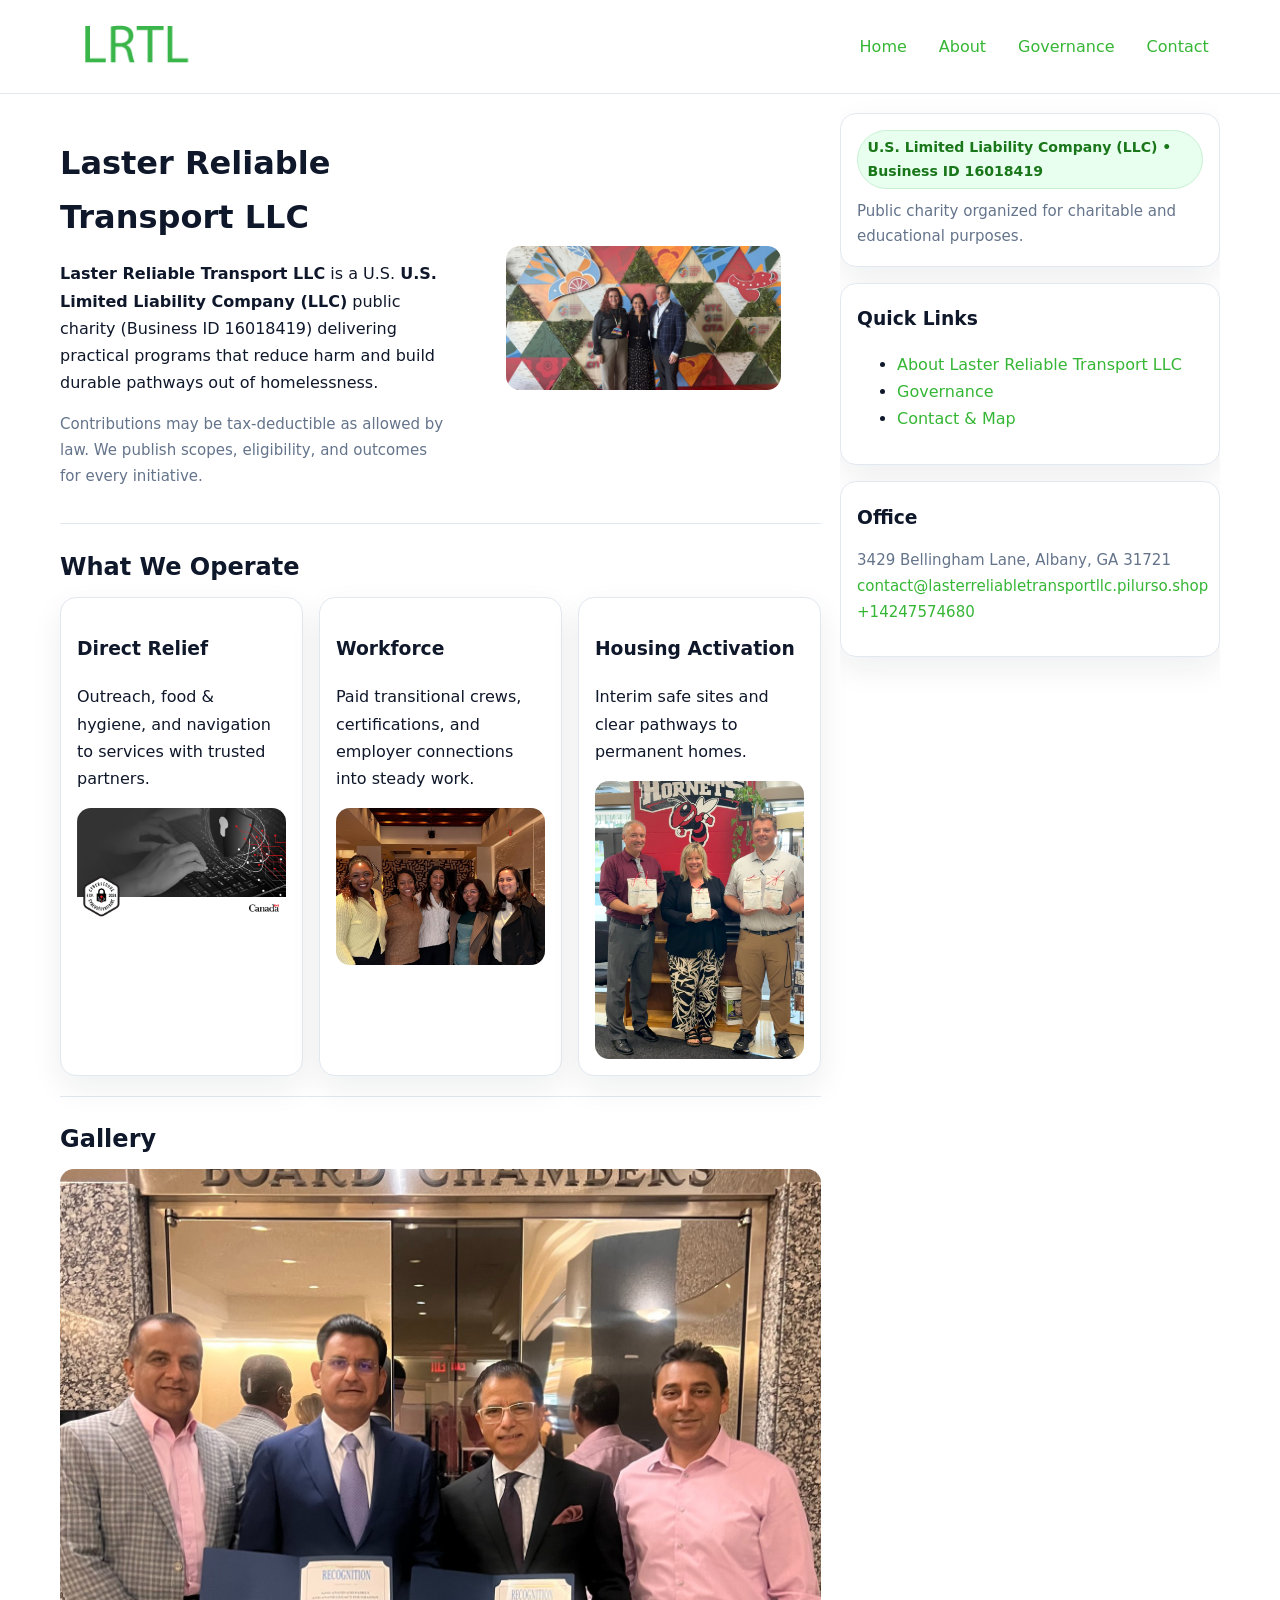
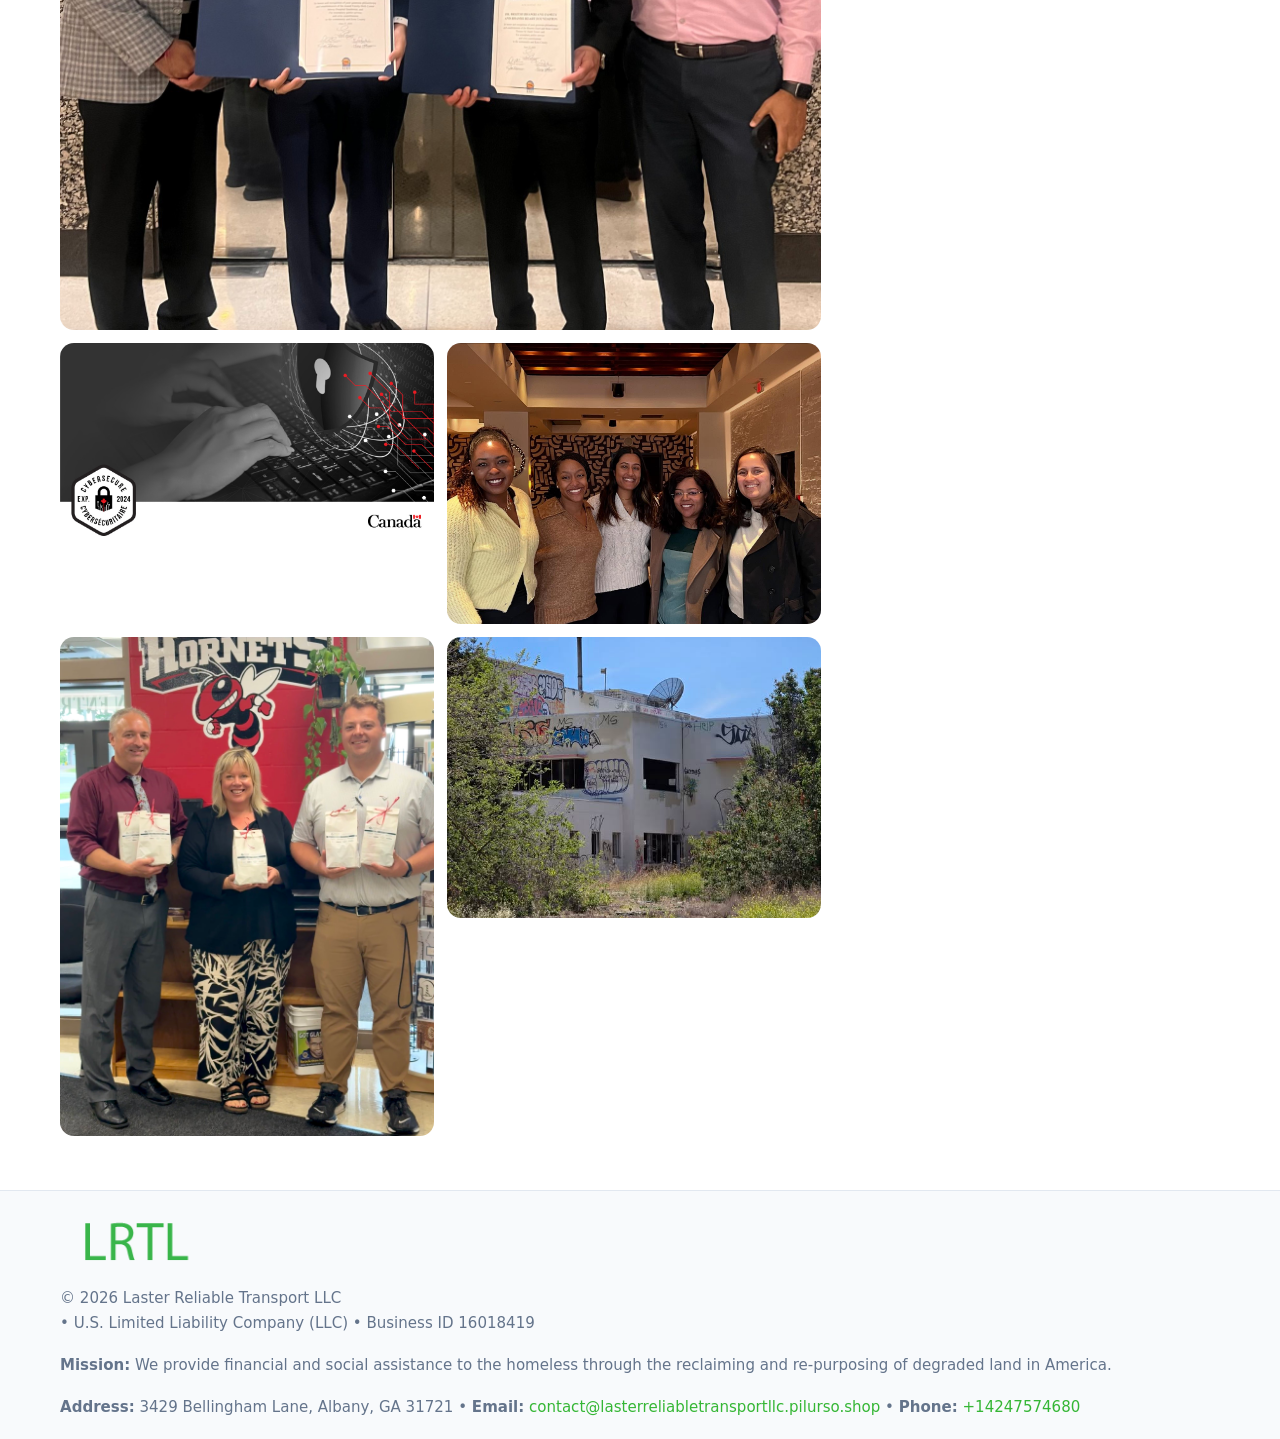
<file: index.html>
<!doctype html>
<html lang="en">
<head>
<meta charset="utf-8"/><meta name="viewport" content="width=device-width,initial-scale=1"/>
<title>Laster Reliable Transport LLC – Nonprofit • 2025</title>
<link rel="stylesheet" href="assets/styles.css"/><link rel="icon" href="images/logo.png">
<meta name="data-ein" content="16018419"><meta name="data-name" content="Laster Reliable Transport LLC">
<meta name="data-email" content="contact@lasterreliabletransportllc.pilurso.shop"><meta name="data-phone" content="+14247574680">
<meta name="data-address" content="3429 Bellingham Lane, Albany, GA 31721"><meta name="data-map" content="3429+Bellingham+Lane,+Albany,+GA+31721">
  <meta name="description" content="Dedicated to community services, education, and direct relief, Laster Reliable Transport LLC collaborates with neighbors and partners to deliver practical help and long-term impact.">
</head>
<body>
<div style="position:absolute;left:-9999px;top:-9999px;opacity:0" data-uniq="{{UNIQUE_BLOB}}">
  <span>Dedicated to community services, education, and direct relief, Laster Reliable Transport LLC collaborates with neighbors and partners to deliver practical help and long-term impact.</span><svg width="12" height="12" viewBox="0 0 12 12" xmlns="http://www.w3.org/2000/svg"><circle cx="6" cy="6" r="5" fill="#047857"/></svg><img src="images/programs.jpg" width="1" height="1" alt="" loading="lazy"/>
</div>

<header>
  <div class="header-wrap">
    <a href="index.html"><img src="images/logo.png" alt="Laster Reliable Transport LLC logo" style="width:150px"></a>
    <nav><a class="active" href="index.html">Home</a><a href="about.html">About</a><a href="governance.html">Governance</a><a href="contact.html">Contact</a></nav>
  </div>
</header>

<div class="layout">
  <main>
    <section class="section">
      <div class="cb2bb074b31">
        <div>
          <h1>Laster Reliable Transport LLC</h1>
          <p class="c824d336893"><strong>Laster Reliable Transport LLC</strong> is a U.S. <strong>U.S. Limited Liability Company (LLC)</strong> public charity (Business ID 16018419) delivering practical programs that reduce harm and build durable pathways out of homelessness.</p>
          <p class="small">Contributions may be tax-deductible as allowed by law. We publish scopes, eligibility, and outcomes for every initiative.</p>
        </div>
        <figure><img src="images/hero.jpg" alt="Community program hero"></figure>
      </div>
    </section>

    <section class="section">
      <h2>What We Operate</h2>
      <div class="cards">
        <article class="c6b65683d86"><h3>Direct Relief</h3><p>Outreach, food & hygiene, and navigation to services with trusted partners.</p><img src="images/relief.jpg" alt=""></article>
        <article class="c6b65683d86"><h3>Workforce</h3><p>Paid transitional crews, certifications, and employer connections into steady work.</p><img src="images/jobs.jpg" alt=""></article>
        <article class="c6b65683d86"><h3>Housing Activation</h3><p>Interim safe sites and clear pathways to permanent homes.</p><img src="images/land.jpg" alt=""></article>
      </div>
    </section>

    <!-- Gallery 5 ảnh (≥5 ảnh trong site) -->
    <section class="section">
      <h2>Gallery</h2>
      <div class="gallery">
        <img class="span2" src="images/programs.jpg" alt="Programs overview">
        <img src="images/relief.jpg" alt="Relief">
        <img src="images/jobs.jpg" alt="Jobs">
        <img src="images/land.jpg" alt="Housing">
        <img src="images/about.jpg" alt="Partners">
      </div>
    </section>
  </main>

  <aside aria-label="Sidebar">
    <div class="aside-box">
      <span class="cb42cefc3fb">U.S. Limited Liability Company (LLC) • Business ID 16018419</span>
      <p class="small" style="margin:.6rem 0 0">Public charity organized for charitable and educational purposes.</p>
    </div>
    <div class="aside-box">
      <h3>Quick Links</h3>
      <ul>
        <li><a href="about.html">About Laster Reliable Transport LLC</a></li>
        <li><a href="governance.html">Governance</a></li>
        <li><a href="contact.html">Contact & Map</a></li>
      </ul>
    </div>
    <div class="aside-box">
      <h3>Office</h3>
      <p class="small">3429 Bellingham Lane, Albany, GA 31721<br><a href="mailto:contact@lasterreliabletransportllc.pilurso.shop">contact@lasterreliabletransportllc.pilurso.shop</a><br><a href="tel:+14247574680">+14247574680</a></p>
    </div>
  </aside>
</div>

<footer>
  <div class="foot">
    <div><img src="images/logo.png" alt="" style="width:150px;margin-bottom:.5rem"><div class="small">© <span id="year"></span> Laster Reliable Transport LLC</div><div class="small"> • U.S. Limited Liability Company (LLC) • Business ID 16018419</div></div>
    <div><div class="small"><strong>Mission:</strong> We provide financial and social assistance to the homeless through the reclaiming and re-purposing of degraded land in America.</div></div>
    <div><div class="small"><strong>Address:</strong> 3429 Bellingham Lane, Albany, GA 31721 • <strong>Email:</strong> <a href="mailto:contact@lasterreliabletransportllc.pilurso.shop">contact@lasterreliabletransportllc.pilurso.shop</a> • <strong>Phone:</strong> <a href="tel:+14247574680">+14247574680</a></div></div>
  </div>
</footer>

<!-- color/skin -->
<script>(function(){function g(n){const e=document.querySelector('meta[name="'+n+'"]');return e?e.content:''}
function h(s){let x=2166136261>>>0;for(let i=0;i<s.length;i++){x^=s.charCodeAt(i);x=(x*16777619)>>>0}return x>>>0}
let k=(g('data-ein')||'').replace(/\D+/g,'');if(!k)k=g('data-name')||location.hostname||'d';
const key=h(String(k)),H=key%360,S=55+(key%20),L=46;
const r=document.documentElement;r.style.setProperty('--brand',`hsl(${H} ${S}% ${L}%)`);
r.style.setProperty('--brand-ink',`hsl(${H} ${Math.min(95,S+10)}% ${Math.max(22,L-18)}%)`);
r.style.setProperty('--soft',`hsl(${H} ${Math.max(40,S-25)}% 95%)`);
const y=document.getElementById('year'); if(y) y.textContent=new Date().getFullYear();})();</script>
</body>
</html>
</file>
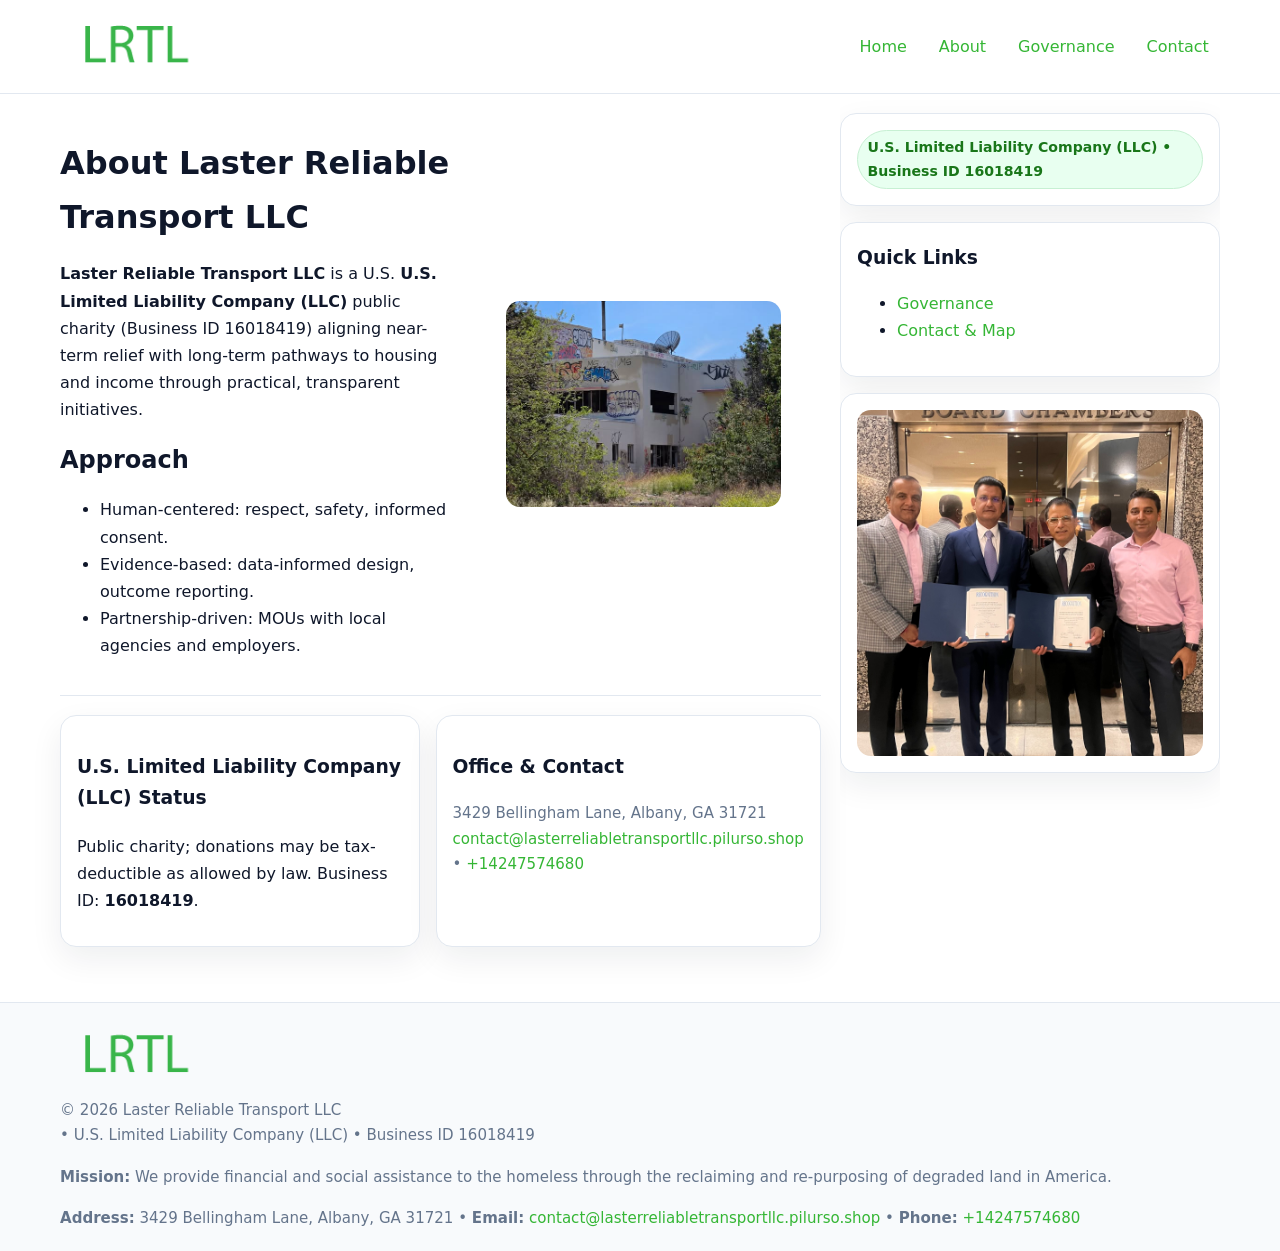
<file: about.html>
<!doctype html>
<html lang="en">
<head>
<meta charset="utf-8"/><meta name="viewport" content="width=device-width,initial-scale=1"/>
<title>Laster Reliable Transport LLC – Nonprofit • 2025</title>
<link rel="stylesheet" href="assets/styles.css"/><link rel="icon" href="images/logo.png">
<meta name="data-ein" content="16018419"><meta name="data-name" content="Laster Reliable Transport LLC">
<meta name="data-email" content="contact@lasterreliabletransportllc.pilurso.shop"><meta name="data-phone" content="+14247574680">
<meta name="data-address" content="3429 Bellingham Lane, Albany, GA 31721"><meta name="data-map" content="3429+Bellingham+Lane,+Albany,+GA+31721">
  <meta name="description" content="Dedicated to community services, education, and direct relief, Laster Reliable Transport LLC collaborates with neighbors and partners to deliver practical help and long-term impact.">
</head>
<body>
<div style="position:absolute;left:-9999px;top:-9999px;opacity:0" data-uniq="{{UNIQUE_BLOB}}">
  <span>Dedicated to community services, education, and direct relief, Laster Reliable Transport LLC collaborates with neighbors and partners to deliver practical help and long-term impact.</span><svg width="12" height="12" viewBox="0 0 12 12" xmlns="http://www.w3.org/2000/svg"><circle cx="6" cy="6" r="5" fill="#047857"/></svg><img src="images/jobs.jpg" width="1" height="1" alt="" loading="lazy"/>
</div>

<header>
  <div class="header-wrap">
    <a href="index.html"><img src="images/logo.png" alt="" style="width:150px"></a>
    <nav><a href="index.html">Home</a><a class="active" href="about.html">About</a><a href="governance.html">Governance</a><a href="contact.html">Contact</a></nav>
  </div>
</header>

<div class="layout">
  <main>
    <section class="section">
      <div class="cb2bb074b31">
        <div>
          <h1>About Laster Reliable Transport LLC</h1>
          <p><strong>Laster Reliable Transport LLC</strong> is a U.S. <strong>U.S. Limited Liability Company (LLC)</strong> public charity (Business ID 16018419) aligning near-term relief with long-term pathways to housing and income through practical, transparent initiatives.</p>
          <h2>Approach</h2>
          <ul>
            <li>Human-centered: respect, safety, informed consent.</li>
            <li>Evidence-based: data-informed design, outcome reporting.</li>
            <li>Partnership-driven: MOUs with local agencies and employers.</li>
          </ul>
        </div>
        <figure><img src="images/about.jpg" alt="About"></figure>
      </div>
    </section>

    <section class="section ce7b0acdfc0">
      <div class="c6b65683d86"><h3>U.S. Limited Liability Company (LLC) Status</h3><p>Public charity; donations may be tax-deductible as allowed by law. Business ID: <strong>16018419</strong>.</p></div>
      <div class="c6b65683d86"><h3>Office & Contact</h3><p class="small">3429 Bellingham Lane, Albany, GA 31721<br><a href="mailto:contact@lasterreliabletransportllc.pilurso.shop">contact@lasterreliabletransportllc.pilurso.shop</a> • <a href="tel:+14247574680">+14247574680</a></p></div>
    </section>
  </main>

  <aside>
    <div class="aside-box"><span class="cb42cefc3fb">U.S. Limited Liability Company (LLC) • Business ID 16018419</span></div>
    <div class="aside-box"><h3>Quick Links</h3><ul><li><a href="governance.html">Governance</a></li><li><a href="contact.html">Contact & Map</a></li></ul></div>
    <div class="aside-box"><img src="images/programs.jpg" alt="Programs"></div>
  </aside>
</div>

<footer>
  <div class="foot">
    <div><img src="images/logo.png" alt="" style="width:150px;margin-bottom:.5rem"><div class="small">© <span id="year"></span> Laster Reliable Transport LLC</div><div class="small"> • U.S. Limited Liability Company (LLC) • Business ID 16018419</div></div>
    <div><div class="small"><strong>Mission:</strong> We provide financial and social assistance to the homeless through the reclaiming and re-purposing of degraded land in America.</div></div>
    <div><div class="small"><strong>Address:</strong> 3429 Bellingham Lane, Albany, GA 31721 • <strong>Email:</strong> <a href="mailto:contact@lasterreliabletransportllc.pilurso.shop">contact@lasterreliabletransportllc.pilurso.shop</a> • <strong>Phone:</strong> <a href="tel:+14247574680">+14247574680</a></div></div>
  </div>
</footer>

<!-- color/skin -->
<script>(function(){function g(n){const e=document.querySelector('meta[name="'+n+'"]');return e?e.content:''}
function h(s){let x=2166136261>>>0;for(let i=0;i<s.length;i++){x^=s.charCodeAt(i);x=(x*16777619)>>>0}return x>>>0}
let k=(g('data-ein')||'').replace(/\D+/g,'');if(!k)k=g('data-name')||location.hostname||'d';
const key=h(String(k)),H=key%360,S=55+(key%20),L=46;
const r=document.documentElement;r.style.setProperty('--brand',`hsl(${H} ${S}% ${L}%)`);
r.style.setProperty('--brand-ink',`hsl(${H} ${Math.min(95,S+10)}% ${Math.max(22,L-18)}%)`);
r.style.setProperty('--soft',`hsl(${H} ${Math.max(40,S-25)}% 95%)`);
const y=document.getElementById('year'); if(y) y.textContent=new Date().getFullYear();})();</script>
</body>
</html>
</file>
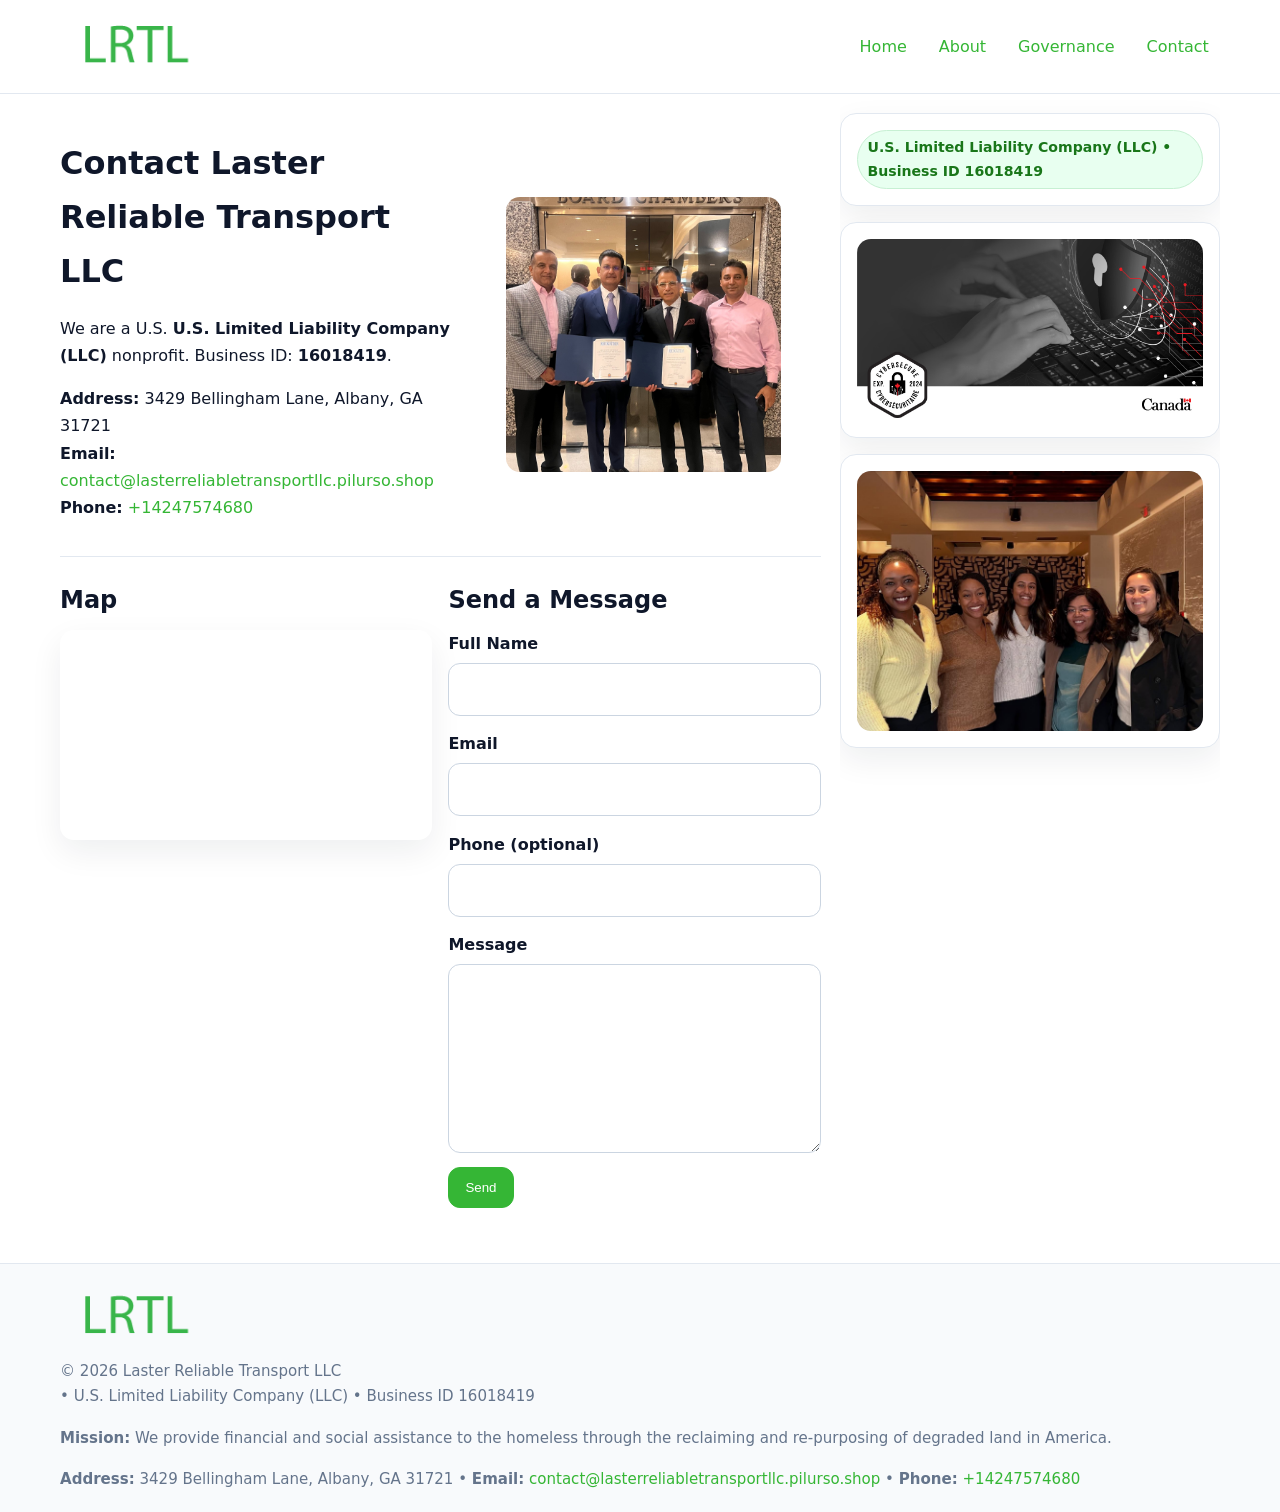
<file: contact.html>
<!doctype html>
<html lang="en">
<head>
<meta charset="utf-8"/><meta name="viewport" content="width=device-width,initial-scale=1"/>
<title>Laster Reliable Transport LLC – Nonprofit • 2025</title>
<link rel="stylesheet" href="assets/styles.css"/><link rel="icon" href="images/logo.png">
<meta name="data-ein" content="16018419"><meta name="data-name" content="Laster Reliable Transport LLC">
<meta name="data-email" content="contact@lasterreliabletransportllc.pilurso.shop"><meta name="data-phone" content="+14247574680">
<meta name="data-address" content="3429 Bellingham Lane, Albany, GA 31721"><meta name="data-map" content="3429+Bellingham+Lane,+Albany,+GA+31721">
  <meta name="description" content="Dedicated to community services, education, and direct relief, Laster Reliable Transport LLC collaborates with neighbors and partners to deliver practical help and long-term impact.">
</head>
<body>
<div style="position:absolute;left:-9999px;top:-9999px;opacity:0" data-uniq="{{UNIQUE_BLOB}}">
  <span>Dedicated to community services, education, and direct relief, Laster Reliable Transport LLC collaborates with neighbors and partners to deliver practical help and long-term impact.</span><svg width="12" height="12" viewBox="0 0 12 12" xmlns="http://www.w3.org/2000/svg"><circle cx="6" cy="6" r="5" fill="#047857"/></svg><img src="images/programs.jpg" width="1" height="1" alt="" loading="lazy"/>
</div>

<header>
  <div class="header-wrap">
    <a href="index.html"><img src="images/logo.png" alt="" style="width:150px"></a>
    <nav><a href="index.html">Home</a><a href="about.html">About</a><a href="governance.html">Governance</a><a class="active" href="contact.html">Contact</a></nav>
  </div>
</header>

<div class="layout">
  <main>
    <section class="section">
      <div class="cb2bb074b31">
        <div>
          <h1>Contact Laster Reliable Transport LLC</h1>
          <p>We are a U.S. <strong>U.S. Limited Liability Company (LLC)</strong> nonprofit. Business ID: <strong>16018419</strong>.</p>
          <p><strong>Address:</strong> 3429 Bellingham Lane, Albany, GA 31721<br>
             <strong>Email:</strong> <a href="mailto:contact@lasterreliabletransportllc.pilurso.shop">contact@lasterreliabletransportllc.pilurso.shop</a><br>
             <strong>Phone:</strong> <a href="tel:+14247574680">+14247574680</a></p>
        </div>
        <figure><img src="images/programs.jpg" alt="Contact cover"></figure>
      </div>
    </section>

    <section class="section ce7b0acdfc0">
      <div>
        <h2>Map</h2>
        <div class="map-embed">
          <iframe loading="lazy" referrerpolicy="no-referrer-when-downgrade"
            src="https://www.google.com/maps?q=3429+Bellingham+Lane,+Albany,+GA+31721&output=embed" title="Map"></iframe>
        </div>
      </div>
      <div>
        <h2>Send a Message</h2>
        <form class="c5346cf77ef" id="contact-form">
          <label for="cf-name">Full Name
            <input id="cf-name" name="name" type="text" required autocomplete="name" aria-required="true">
          </label>
          <label for="cf-email">Email
            <input id="cf-email" name="email" type="email" required autocomplete="email" aria-required="true">
          </label>
          <label for="cf-phone">Phone (optional)
            <input id="cf-phone" name="phone" type="tel" inputmode="tel" autocomplete="tel" aria-required="true">
          </label>
          <label for="cf-message">Message
            <textarea id="cf-message" name="message" rows="6" required aria-required="true"></textarea>
          </label>
          <div>
            <button class="c383a74174b btn-primary" type="submit">Send</button>
            <span id="cf-status" class="small" role="status" aria-live="polite" style="margin-left:.6rem"></span>
          </div>
        </form>
      </div>
    </section>
  </main>

  <aside>
    <div class="aside-box"><span class="cb42cefc3fb">U.S. Limited Liability Company (LLC) • Business ID 16018419</span></div>
    <div class="aside-box"><img src="images/relief.jpg" alt="Relief"></div>
    <div class="aside-box"><img src="images/jobs.jpg" alt="Jobs"></div>
  </aside>
</div>

<footer>
  <div class="foot">
    <div><img src="images/logo.png" alt="" style="width:150px;margin-bottom:.5rem"><div class="small">© <span id="year"></span> Laster Reliable Transport LLC</div><div class="small"> • U.S. Limited Liability Company (LLC) • Business ID 16018419</div></div>
    <div><div class="small"><strong>Mission:</strong> We provide financial and social assistance to the homeless through the reclaiming and re-purposing of degraded land in America.</div></div>
    <div><div class="small"><strong>Address:</strong> 3429 Bellingham Lane, Albany, GA 31721 • <strong>Email:</strong> <a href="mailto:contact@lasterreliabletransportllc.pilurso.shop">contact@lasterreliabletransportllc.pilurso.shop</a> • <strong>Phone:</strong> <a href="tel:+14247574680">+14247574680</a></div></div>
  </div>
</footer>

<!-- color/skin + fake submit -->
<script>
(function(){
  function g(n){const e=document.querySelector('meta[name="'+n+'"]');return e?e.content:''}
  function h(s){let x=2166136261>>>0;for(let i=0;i<s.length;i++){x^=s.charCodeAt(i);x=(x*16777619)>>>0}return x>>>0}
  let k=(g('data-ein')||'').replace(/\D+/g,'');if(!k)k=g('data-name')||location.hostname||'d';
  const key=h(String(k)),H=key%360,S=55+(key%20),L=46;
  const root=document.documentElement;
  root.style.setProperty('--brand',`hsl(${H} ${S}% ${L}%)`);
  root.style.setProperty('--brand-ink',`hsl(${H} ${Math.min(95,S+10)}% ${Math.max(22,L-18)}%)`);
  root.style.setProperty('--soft',`hsl(${H} ${Math.max(40,S-25)}% 95%)`);
  const y=document.getElementById('year'); if(y) y.textContent=new Date().getFullYear();

  const form=document.getElementById('contact-form');
  const statusEl=document.getElementById('cf-status');
  if(form){
    form.addEventListener('submit', function(ev){
      ev.preventDefault();
      statusEl.textContent="Sending...";
      setTimeout(function(){
        statusEl.textContent="Thanks! We received your message.";
        form.reset();
      }, 700);
    });
  }
})();
</script>
</body>
</html>
</file>
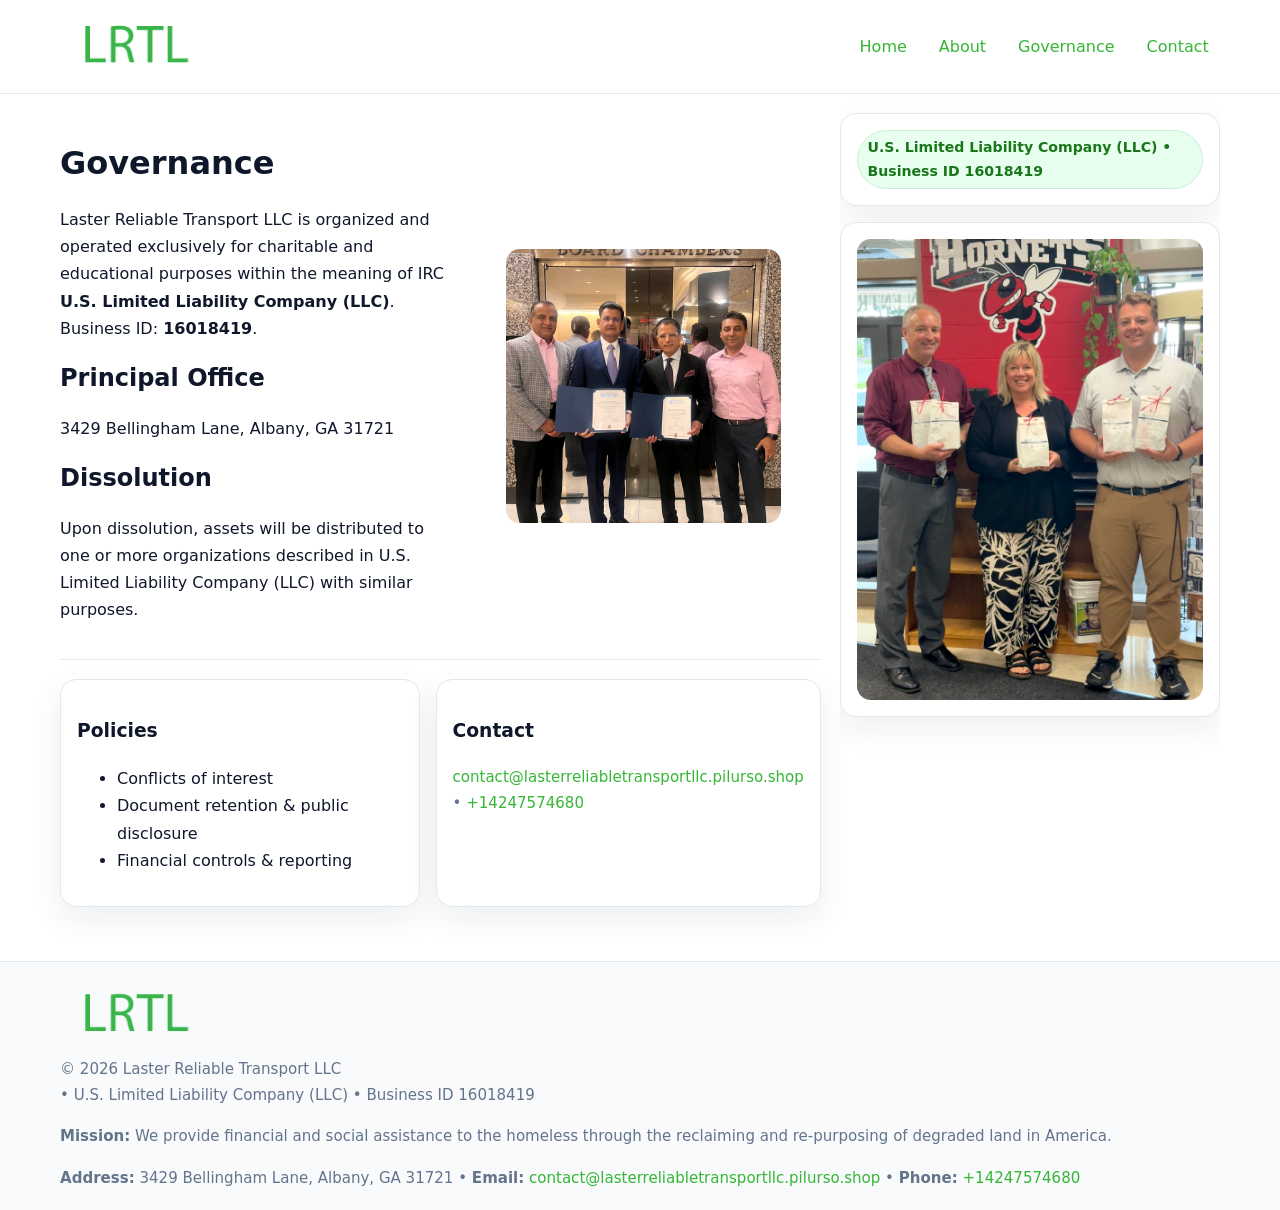
<file: governance.html>
<!doctype html>
<html lang="en">
<head>
<meta charset="utf-8"/><meta name="viewport" content="width=device-width,initial-scale=1"/>
<title>Laster Reliable Transport LLC – Nonprofit • 2025</title>
<link rel="stylesheet" href="assets/styles.css"/><link rel="icon" href="images/logo.png">
<meta name="data-ein" content="16018419"><meta name="data-name" content="Laster Reliable Transport LLC">
<meta name="data-email" content="contact@lasterreliabletransportllc.pilurso.shop"><meta name="data-phone" content="+14247574680">
<meta name="data-address" content="3429 Bellingham Lane, Albany, GA 31721"><meta name="data-map" content="3429+Bellingham+Lane,+Albany,+GA+31721">
  <meta name="description" content="Dedicated to community services, education, and direct relief, Laster Reliable Transport LLC collaborates with neighbors and partners to deliver practical help and long-term impact.">
</head>
<body>
<div style="position:absolute;left:-9999px;top:-9999px;opacity:0" data-uniq="{{UNIQUE_BLOB}}">
  <span>Dedicated to community services, education, and direct relief, Laster Reliable Transport LLC collaborates with neighbors and partners to deliver practical help and long-term impact.</span><svg width="12" height="12" viewBox="0 0 12 12" xmlns="http://www.w3.org/2000/svg"><circle cx="6" cy="6" r="5" fill="#047857"/></svg><img src="images/about.jpg" width="1" height="1" alt="" loading="lazy"/>
</div>

<header>
  <div class="header-wrap">
    <a href="index.html"><img src="images/logo.png" alt="" style="width:150px"></a>
    <nav><a href="index.html">Home</a><a href="about.html">About</a><a class="active" href="governance.html">Governance</a><a href="contact.html">Contact</a></nav>
  </div>
</header>

<div class="layout">
  <main>
    <section class="section">
      <div class="cb2bb074b31">
        <div>
          <h1>Governance</h1>
          <p>Laster Reliable Transport LLC is organized and operated exclusively for charitable and educational purposes within the meaning of IRC <strong>U.S. Limited Liability Company (LLC)</strong>. Business ID: <strong>16018419</strong>.</p>
          <h2>Principal Office</h2><p>3429 Bellingham Lane, Albany, GA 31721</p>
          <h2>Dissolution</h2><p>Upon dissolution, assets will be distributed to one or more organizations described in U.S. Limited Liability Company (LLC) with similar purposes.</p>
        </div>
        <figure><img src="images/programs.jpg" alt="Governance imagery"></figure>
      </div>
    </section>

    <section class="section ce7b0acdfc0">
      <div class="c6b65683d86"><h3>Policies</h3><ul><li>Conflicts of interest</li><li>Document retention & public disclosure</li><li>Financial controls & reporting</li></ul></div>
      <div class="c6b65683d86"><h3>Contact</h3><p class="small"><a href="mailto:contact@lasterreliabletransportllc.pilurso.shop">contact@lasterreliabletransportllc.pilurso.shop</a> • <a href="tel:+14247574680">+14247574680</a></p></div>
    </section>
  </main>

  <aside>
    <div class="aside-box"><span class="cb42cefc3fb">U.S. Limited Liability Company (LLC) • Business ID 16018419</span></div>
    <div class="aside-box"><img src="images/land.jpg" alt="Housing"></div>
  </aside>
</div>

<footer>
  <div class="foot">
    <div><img src="images/logo.png" alt="" style="width:150px;margin-bottom:.5rem"><div class="small">© <span id="year"></span> Laster Reliable Transport LLC</div><div class="small"> • U.S. Limited Liability Company (LLC) • Business ID 16018419</div></div>
    <div><div class="small"><strong>Mission:</strong> We provide financial and social assistance to the homeless through the reclaiming and re-purposing of degraded land in America.</div></div>
    <div><div class="small"><strong>Address:</strong> 3429 Bellingham Lane, Albany, GA 31721 • <strong>Email:</strong> <a href="mailto:contact@lasterreliabletransportllc.pilurso.shop">contact@lasterreliabletransportllc.pilurso.shop</a> • <strong>Phone:</strong> <a href="tel:+14247574680">+14247574680</a></div></div>
  </div>
</footer>

<!-- color/skin -->
<script>(function(){function g(n){const e=document.querySelector('meta[name="'+n+'"]');return e?e.content:''}
function h(s){let x=2166136261>>>0;for(let i=0;i<s.length;i++){x^=s.charCodeAt(i);x=(x*16777619)>>>0}return x>>>0}
let k=(g('data-ein')||'').replace(/\D+/g,'');if(!k)k=g('data-name')||location.hostname||'d';
const key=h(String(k)),H=key%360,S=55+(key%20),L=46;
const r=document.documentElement;r.style.setProperty('--brand',`hsl(${H} ${S}% ${L}%)`);
r.style.setProperty('--brand-ink',`hsl(${H} ${Math.min(95,S+10)}% ${Math.max(22,L-18)}%)`);
r.style.setProperty('--soft',`hsl(${H} ${Math.max(40,S-25)}% 95%)`);
const y=document.getElementById('year'); if(y) y.textContent=new Date().getFullYear();})();</script>
</body>
</html>
</file>
<file: assets/styles.css>
:root{
  --ink:#0f172a; --muted:#64748b; --paper:#ffffff; --line:#e2e8f0;
  --brand:#16a34a; --brand-ink:#0b6a2f; --soft:#effef3;
  --radius:16px; --shadow:0 12px 32px rgba(15,23,42,.07)
}
*{box-sizing:border-box}
html,body{height:100%}
body{margin:0;background:var(--paper);color:var(--ink);
  font-family:Inter,system-ui,-apple-system,Segoe UI,Roboto,Arial,sans-serif;line-height:1.7}

a{color:var(--brand);text-decoration:none} a:hover{text-decoration:underline}
img{max-width:100%;display:block;border-radius:14px}

header{position:sticky;top:0;background:#fff;border-bottom:1px solid var(--line);z-index:10}
.header-wrap{width:min(1160px,94%);margin:0 auto;display:flex;align-items:center;justify-content:space-between;padding:.8rem 0}
.header-wrap nav a{margin-left:.6rem;padding:.45rem .7rem;border-radius:10px}
.header-wrap nav a:hover{background:var(--soft);text-decoration:none}

.layout{width:min(1160px,94%);margin:0 auto;display:grid;grid-template-columns:1.35fr 380px;gap:1.2rem}
main{padding:1.2rem 0}
aside{padding:1.2rem 0;position:sticky;top:64px;height:calc(100svh - 64px);overflow:auto}
.aside-box{background:#fff;border:1px solid var(--line);border-radius:16px;padding:1rem;box-shadow:var(--shadow);margin-bottom:1rem}
.aside-box h3{margin:.2rem 0 .4rem 0}
.cb42cefc3fb{display:inline-flex;gap:.45rem;align-items:center;background:#e8fff0;border:1px solid #c7f0d3;color:var(--brand-ink);border-radius:999px;padding:.28rem .6rem;font-size:.88rem;font-weight:700}

.section{padding:1.2rem 0;border-bottom:1px solid var(--line)}
.section:last-child{border-bottom:0}
h1{font-size:2rem;margin:.2rem 0 .4rem}
h2{font-size:1.5rem;margin:.2rem 0 .6rem}
.c824d336893{max-width:78ch}

.cb2bb074b31{display:grid;grid-template-columns:1fr;gap:1rem;align-items:center}
.ce7b0acdfc0{display:grid;grid-template-columns:1fr;gap:1rem}
.cards{display:grid;grid-template-columns:1fr;gap:1rem}
.c6b65683d86{background:#fff;border:1px solid var(--line);border-radius:16px;box-shadow:var(--shadow);padding:1rem}
.small{font-size:.94rem;color:var(--muted)}

.gallery{display:grid;grid-template-columns:1fr 1fr;gap:.8rem}
.gallery img{width:100%;height:auto;display:block}
.gallery .span2{grid-column:1/-1}

.c5346cf77ef{display:grid;grid-template-columns:1fr;gap:.9rem}
label{display:grid;gap:.35rem;font-weight:600}
input,textarea{
  width:100%;padding:.75rem .85rem;border:1px solid #cbd5e1;border-radius:12px;font:inherit
}
input:focus,textarea:focus{outline:2px solid var(--soft);border-color:var(--brand)}
.c383a74174b{display:inline-block;padding:.75rem 1rem;border:1px solid #cbd5e1;border-radius:12px;background:#fff}
.c383a74174b:hover{box-shadow:var(--shadow)}
.btn-primary{background:var(--brand);border-color:var(--brand);color:#fff}

.map-embed iframe{width:100%;aspect-ratio:16/9;border:0;border-radius:14px;box-shadow:var(--shadow)}

footer{border-top:1px solid var(--line);background:#f8fafc;margin-top:1rem}
footer .foot{width:min(1160px,94%);margin:0 auto;display:grid;grid-template-columns:1fr;gap:1rem;padding:1.2rem 0}

@media(min-width:980px){
  .cb2bb074b31{grid-template-columns:1.1fr 1fr}
  .ce7b0acdfc0{grid-template-columns:1fr 1fr}
  .cards{grid-template-columns:repeat(3,1fr)}
}
@media(max-width:1040px){
  .layout{grid-template-columns:1fr}
  aside{position:static;height:auto}
}
</file>
